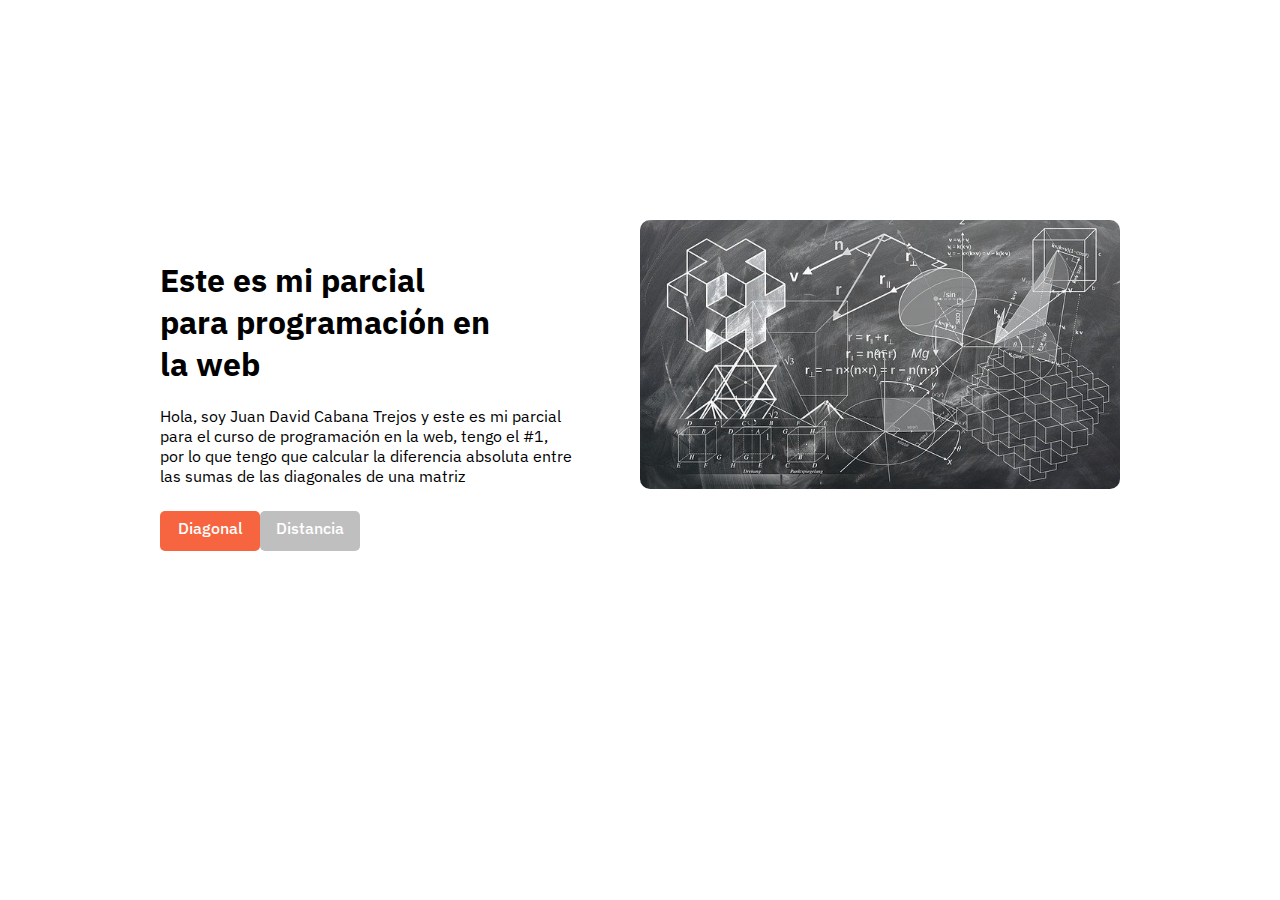
<file: Parcial/index.html>
<!DOCTYPE html>
<html lang="en">
  <head>
    <meta charset="UTF-8" />
    <meta http-equiv="X-UA-Compatible" content="IE=edge" />
    <meta name="viewport" content="width=device-width, initial-scale=1.0" />
    <link rel="stylesheet" href="index.css" />
    <title>Document</title>
  </head>
  <body>
    <div class="container">
      <div class="content">
         <h1>Este es mi parcial para programación en la web</h1>
        <p>
          Hola, soy Juan David Cabana Trejos y este es mi parcial para el curso
          de programación en la web, tengo el #1, por lo que tengo que calcular
          la diferencia absoluta entre las sumas de las diagonales de una matriz
        </p>

        <div class="buttons">
          <div class="btn btn-diag">
            <a href="./diagonal.html">Diagonal</a>
          </div>

          <div class="btn btn-dist">
            <a href="#">Distancia</a>
          </div>
        </div> 
      </div>
      <div class="cont-img">
          <img class="img" src="./NGAzmNp.jpeg" alt="">
        
      </div>
    </div>
  </body>
</html>
</file>
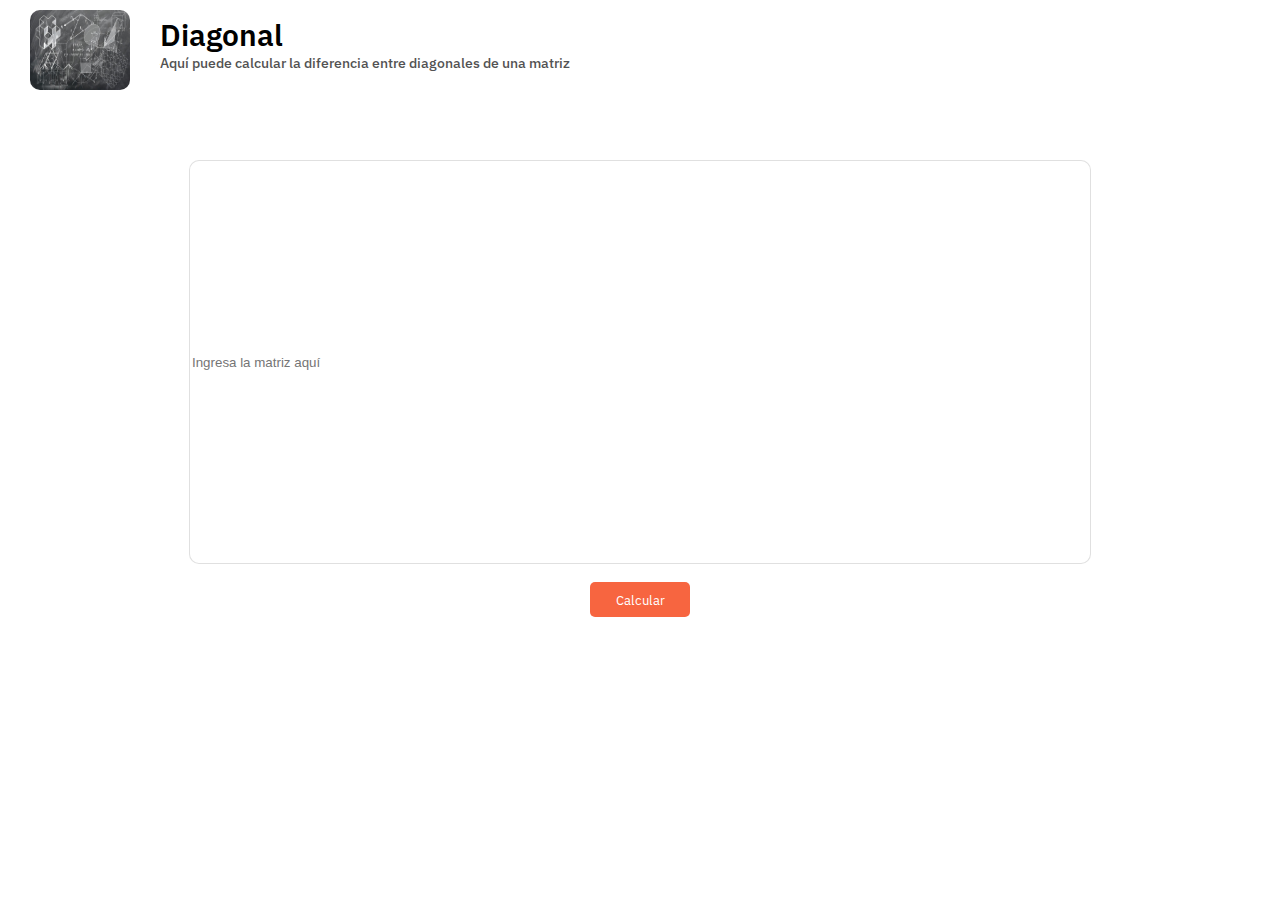
<file: Parcial/diagonal.html>
<!DOCTYPE html>
<html lang="en">
<head>
    <meta charset="UTF-8">
    <meta http-equiv="X-UA-Compatible" content="IE=edge">
    <meta name="viewport" content="width=device-width, initial-scale=1.0">
    <link rel="stylesheet" href="diagonal.css">
    <title>Document</title>
</head>
<body>
    <header>

        <nav class="navbar">
            <div class="cont-img">
                <img class="img-Nav" src="./NGAzmNp.jpeg" alt="">
            </div>

            <nav class="nav-wrapper">
                <h1 class="text-Diag">Diagonal</h1>
                <p class="description">Aquí puede calcular la diferencia entre diagonales de una matriz</p>
            </nav>
            
        </nav>   
    </header>

    <section>
        <input id="input" type="text" placeholder="Ingresa la matriz aquí">
        <br>
        <button class="butt-calc" onclick="calc()">Calcular</button>
    </section>
    <script src="./parcial.js"></script>
</body>
</html>
</file>
<file: Parcial/index.css>
@import url("https://fonts.googleapis.com/css2?family=IBM+Plex+Sans:ital,wght@0,100;0,200;0,300;0,400;0,500;0,600;0,700;1,100;1,200;1,300;1,400;1,500;1,600;1,700&family=Poppins:ital,wght@0,100;0,200;0,300;0,400;0,500;0,600;0,700;0,800;0,900;1,100;1,200;1,300;1,400;1,500;1,600;1,700;1,800;1,900&display=swap");
body {
  margin: 0%;
  align-items: center;
  overflow: hidden;
  justify-content: center;
}

.container {
  padding: 50px;
  margin-top: 100px;
  display: grid;
  grid-template-columns: 1fr 1fr;
  /* background-color: rgb(18, 197, 197); */
  width: 75%;
  height: 50rem;
  margin-left: auto;
  margin-right: auto;
  margin-bottom: 0px;
}
.container,
.cont-img {
  height: 500px;
}

.content {
  display: grid;
  /* background-color: blueviolet; */
  justify-content: center;
}
.cont-img {
  margin-top: 70px;
  /* background-image: url(./NGAzmNp.jpeg); */
}

.img{
    width: 100%;
    height: auto;
    border-radius: 10px;

}

h1 {
  margin-top: auto;
  width: 70%;
  height: fit-content;
  /* background-color: aliceblue;     */
  font-family: "IBM Plex Sans", sans-serif;
}
p {
  margin-top: 0%;
  /* background-color: bisque; */
  font-family: "IBM Plex Sans", sans-serif;
  width: 86%;
  height: fit-content;
}

.buttons {
  margin-top: -100px;
  height: 50px;
  width: 36%;
  /* background-color: aquamarine; */
  display: grid;
  grid-template-columns: 100px 100px;
  justify-content: space-between;
}

.btn {
    /* background-color: brown; */
    gap: 10px;
    border-radius: 5px;
}

.btn-diag {
    margin-left: 0%;
  background-color: #f76540;
  height: 40px;
}

.btn-dist {
  background-color: #bfbfbf;
  height: 40px;
}

a {
  color: white;
  display: block;
  line-height: 35px;
  justify-content: center;
  text-decoration: none;
  font-family: "IBM Plex Sans", sans-serif;
  font-weight: 500;
  text-align: center;
  height: 100%;
}
/* display: grid;
  grid-template-columns: repeat(3, 1fr);
  grid-gap: 10px;
  grid-auto-rows: minmax(100px, auto);
}
.one {
  grid-column: 1 / 3;
  grid-row: 1;
}
.two {
  grid-column: 2 / 4;
  grid-row: 1 / 3;
}
.three {
  grid-column: 1;
  grid-row: 2 / 5;
}
.four {
  grid-column: 3;
  grid-row: 3;
}
.five {
  grid-column: 2;
  grid-row: 4;
}
.six {
  grid-column: 3;
  grid-row: 4;
}
Copy to Clipboard
 */
</file>
<file: Parcial/diagonal.css>
@import url("https://fonts.googleapis.com/css2?family=IBM+Plex+Sans:ital,wght@0,100;0,200;0,300;0,400;0,500;0,600;0,700;1,100;1,200;1,300;1,400;1,500;1,600;1,700&family=Poppins:ital,wght@0,100;0,200;0,300;0,400;0,500;0,600;0,700;0,800;0,900;1,100;1,200;1,300;1,400;1,500;1,600;1,700;1,800;1,900&display=swap");

body {
  margin: 0%;
}
.navbar {
  display: flex;
  padding-left: 30px;
  height: 100px;
  align-items: center;
}

.cont-img {
  width: 100px;
  height: 80%;
  margin-right: 30px;
}

.img-Nav {
  border-radius: 10px;
  height: 100%;
  width: 100%;
}
.nav-wrapper {
  padding-top: 0%;
  width: auto;
  cursor: default;
}

.text-Diag {
  font-family: "IBM Plex Sans", sans-serif;
  margin-top: 0px;
  margin-bottom: 0%;
  font-size: 30px;
  font-weight: 600;
}
.description {
  color: rgb(82, 82, 82);
  margin-top: 0px;
  font-family: "IBM Plex Sans", sans-serif;
  font-size: 14px;
  font-weight: 500;
}

section {
  display: flex;
  flex-direction: column;
  align-items: center;
}
#input {
  margin-top: 60px;
  width: 70%;
  height: 400px;
  border-radius: 10px;
  border: 1px solid rgba(0, 0, 0, 0.123);
}
.input::placeholder{
  top: 0px;
}
.butt-calc {
  font-family: "IBM Plex Sans", sans-serif;
  border-radius: 5px;
  color: white;
  display: flexbox;
  width: 100px;
  height: 35px;
  background-color: #f76540;
  border: none;
}
</file>
